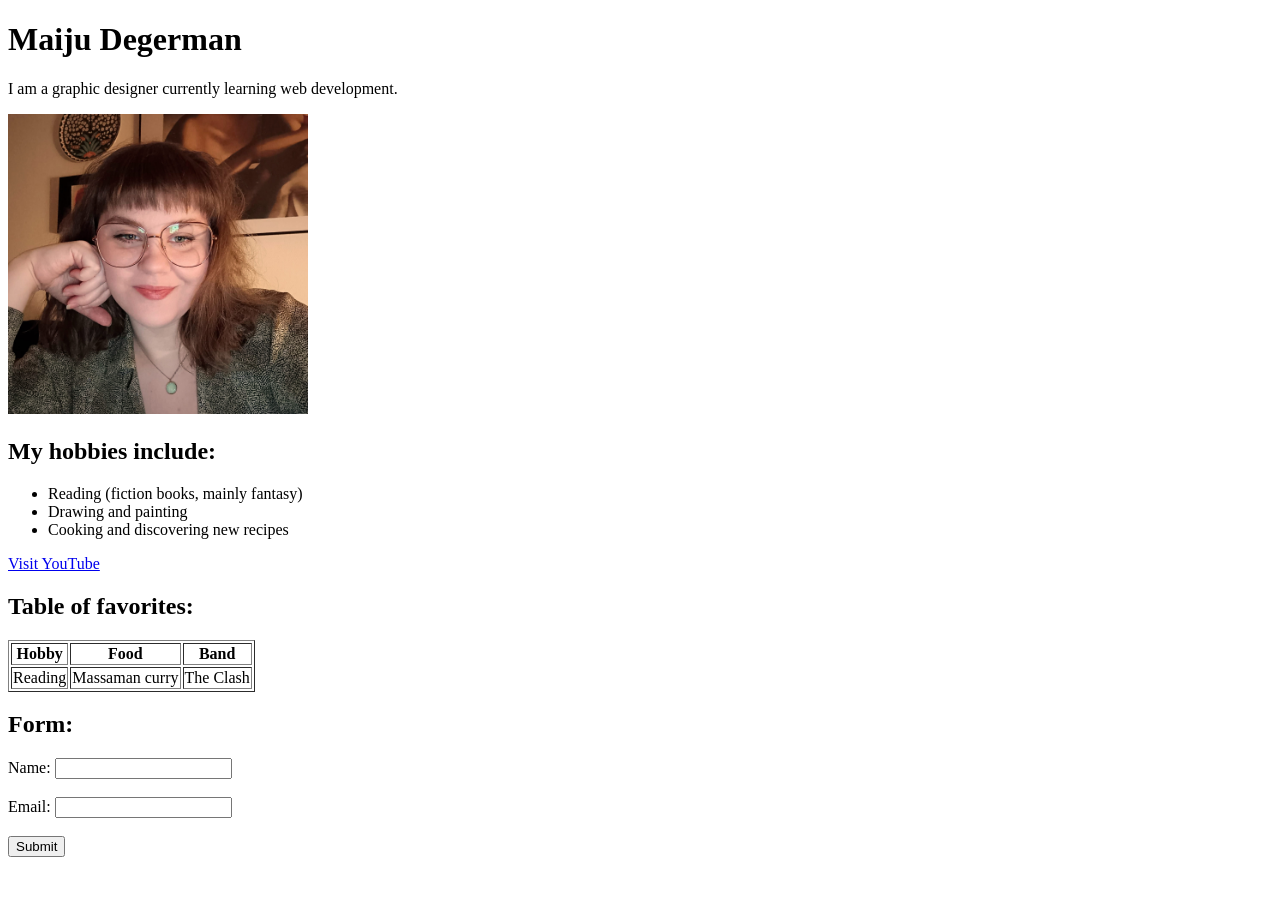
<file: workshop 1/index.html>
<!doctype html>
<html>
  <head>
    <title>Maiju's Page</title>
  </head>
  <body>
    <h1>Maiju Degerman</h1>
    <p>I am a graphic designer currently learning web development.</p>
    <img src="maiju.jpg" alt="Kuva Maijusta" width="300" height="300" />

    <h2>My hobbies include:</h2>
    <ul>
      <li>Reading (fiction books, mainly fantasy)</li>
      <li>Drawing and painting</li>
      <li>Cooking and discovering new recipes</li>
    </ul>

    <a href="https://www.youtube.com">Visit YouTube</a>

    <h2>Table of favorites:</h2>

    <table border="1">
      <tr>
        <th>Hobby</th>
        <th>Food</th>
        <th>Band</th>
      </tr>
      <tr>
        <td>Reading</td>
        <td>Massaman curry</td>
        <td>The Clash</td>
      </tr>
    </table>

    <h2>Form:</h2>

    <form>
      <label for="name">Name:</label>
      <input type="text" id="name" name="name" /><br /><br />
      <label for="email">Email:</label>
      <input type="email" id="email" name="email" /><br /><br />
      <input type="submit" value="Submit" />
    </form>
  </body>
</html>
</file>
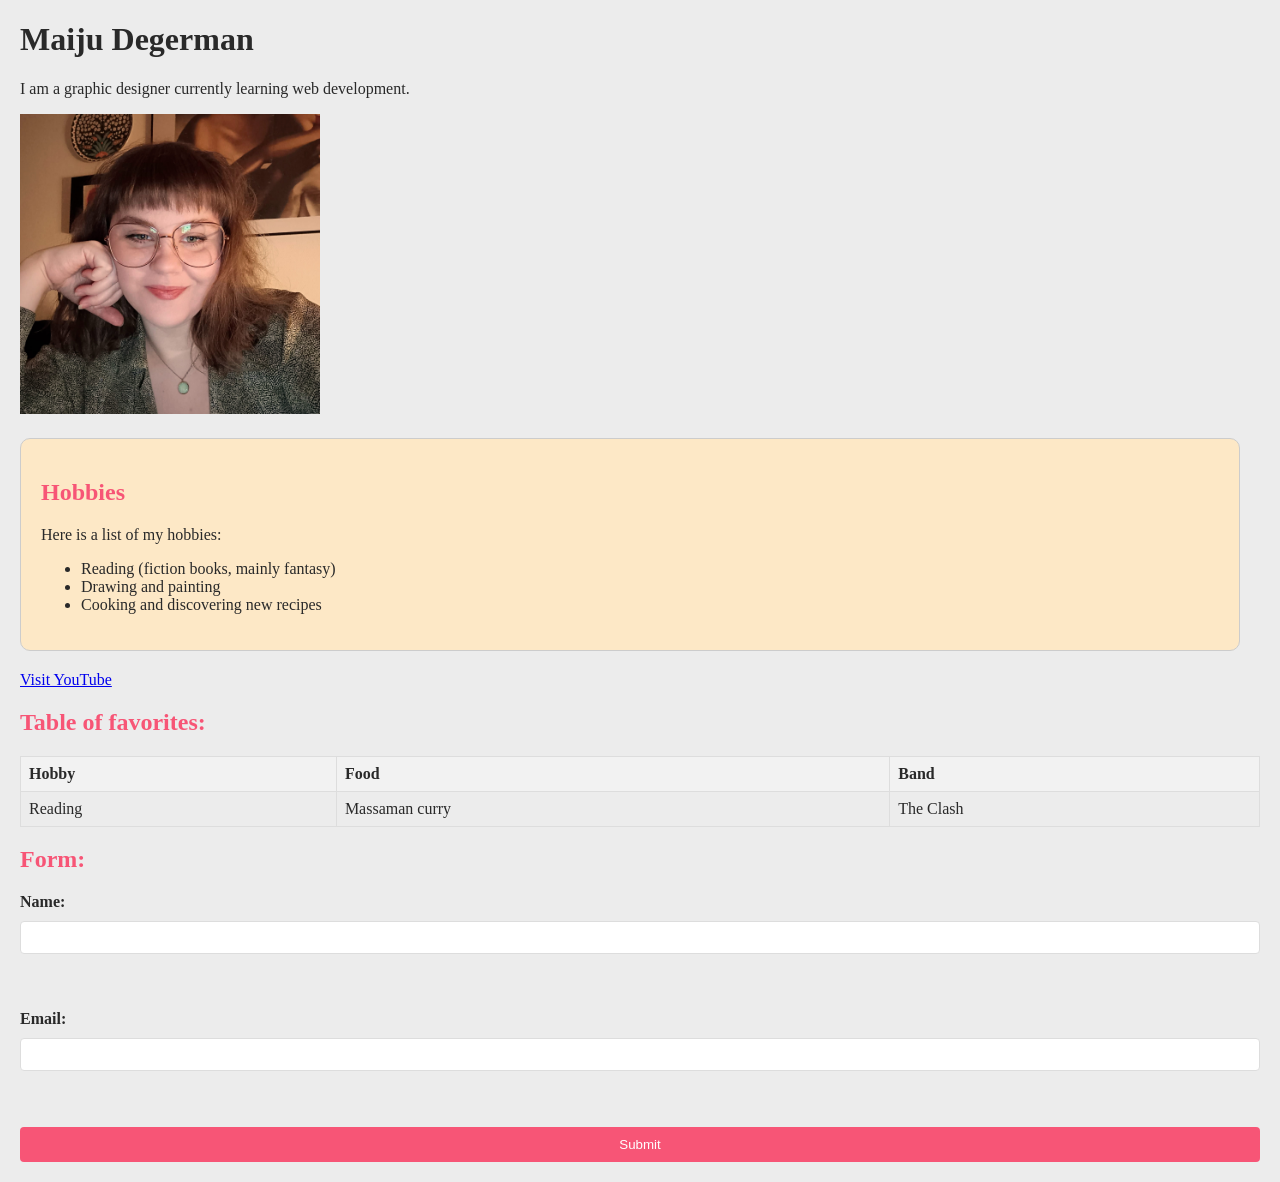
<file: WS02/index.html>
<!doctype html>
<html>
  <head>
    <title>Maiju's Page</title>
    <link rel="stylesheet" href="styles.css" />
  </head>
  <body>
    <h1>Maiju Degerman</h1>
    <p>I am a graphic designer currently learning web development.</p>
    <img src="maiju.jpg" alt="Kuva Maijusta" width="300" height="300" />

    <div class="content-box">
      <h2>Hobbies</h2>
      <p>Here is a list of my hobbies:</p>
      <ul>
        <li>Reading (fiction books, mainly fantasy)</li>
        <li>Drawing and painting</li>
        <li>Cooking and discovering new recipes</li>
      </ul>
    </div>

    <a href="https://www.youtube.com">Visit YouTube</a>

    <h2>Table of favorites:</h2>

    <table border="1">
      <tr>
        <th>Hobby</th>
        <th>Food</th>
        <th>Band</th>
      </tr>
      <tr>
        <td>Reading</td>
        <td>Massaman curry</td>
        <td>The Clash</td>
      </tr>
    </table>

    <h2>Form:</h2>

    <form>
      <label for="name">Name:</label>
      <input type="text" id="name" name="name" /><br /><br />
      <label for="email">Email:</label>
      <input type="email" id="email" name="email" /><br /><br />
      <input type="submit" value="Submit" />
    </form>
  </body>
</html>
</file>
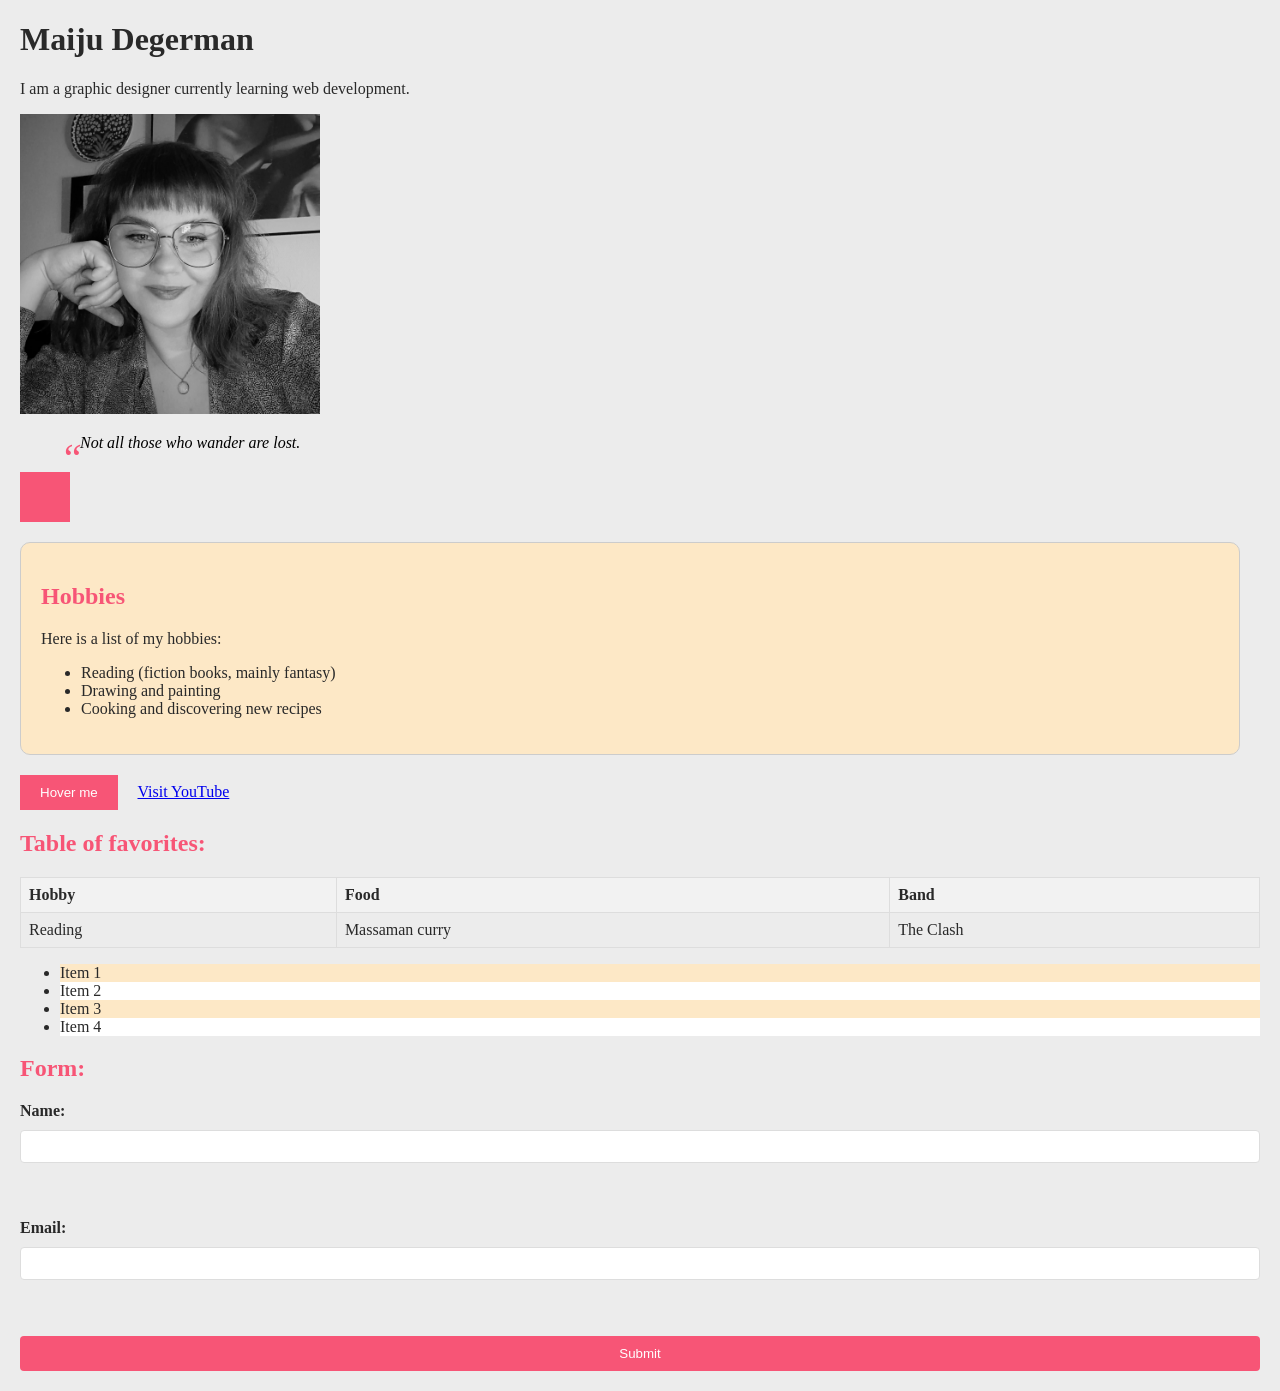
<file: WS03/index.html>
<!doctype html>
<html>
  <head>
    <title>Maiju's Page</title>
    <link rel="stylesheet" href="styles.css" />
  </head>
  <body>
    <h1>Maiju Degerman</h1>
    <p>I am a graphic designer currently learning web development.</p>

    <img
      src="maiju.jpg"
      alt="Kuva Maijusta"
      width="300"
      height="300"
      class="filter-image"
    />
    <blockquote class="quote">Not all those who wander are lost.</blockquote>

    <div class="animation-box"></div>
    <div class="content-box">
      <h2>Hobbies</h2>
      <p>Here is a list of my hobbies:</p>
      <ul>
        <li>Reading (fiction books, mainly fantasy)</li>
        <li>Drawing and painting</li>
        <li>Cooking and discovering new recipes</li>
      </ul>
    </div>
    <button class="transition-button">Hover me</button>
    <a href="https://www.youtube.com">Visit YouTube</a>

    <h2>Table of favorites:</h2>

    <table border="1">
      <tr>
        <th>Hobby</th>
        <th>Food</th>
        <th>Band</th>
      </tr>
      <tr>
        <td>Reading</td>
        <td>Massaman curry</td>
        <td>The Clash</td>
      </tr>
    </table>
    <ul class="pseudo-list">
      <li>Item 1</li>
      <li>Item 2</li>
      <li>Item 3</li>
      <li>Item 4</li>
    </ul>
    <h2>Form:</h2>

    <form>
      <label for="name">Name:</label>
      <input type="text" id="name" name="name" /><br /><br />
      <label for="email">Email:</label>
      <input type="email" id="email" name="email" /><br /><br />
      <input type="submit" value="Submit" />
    </form>
  </body>
</html>
</file>
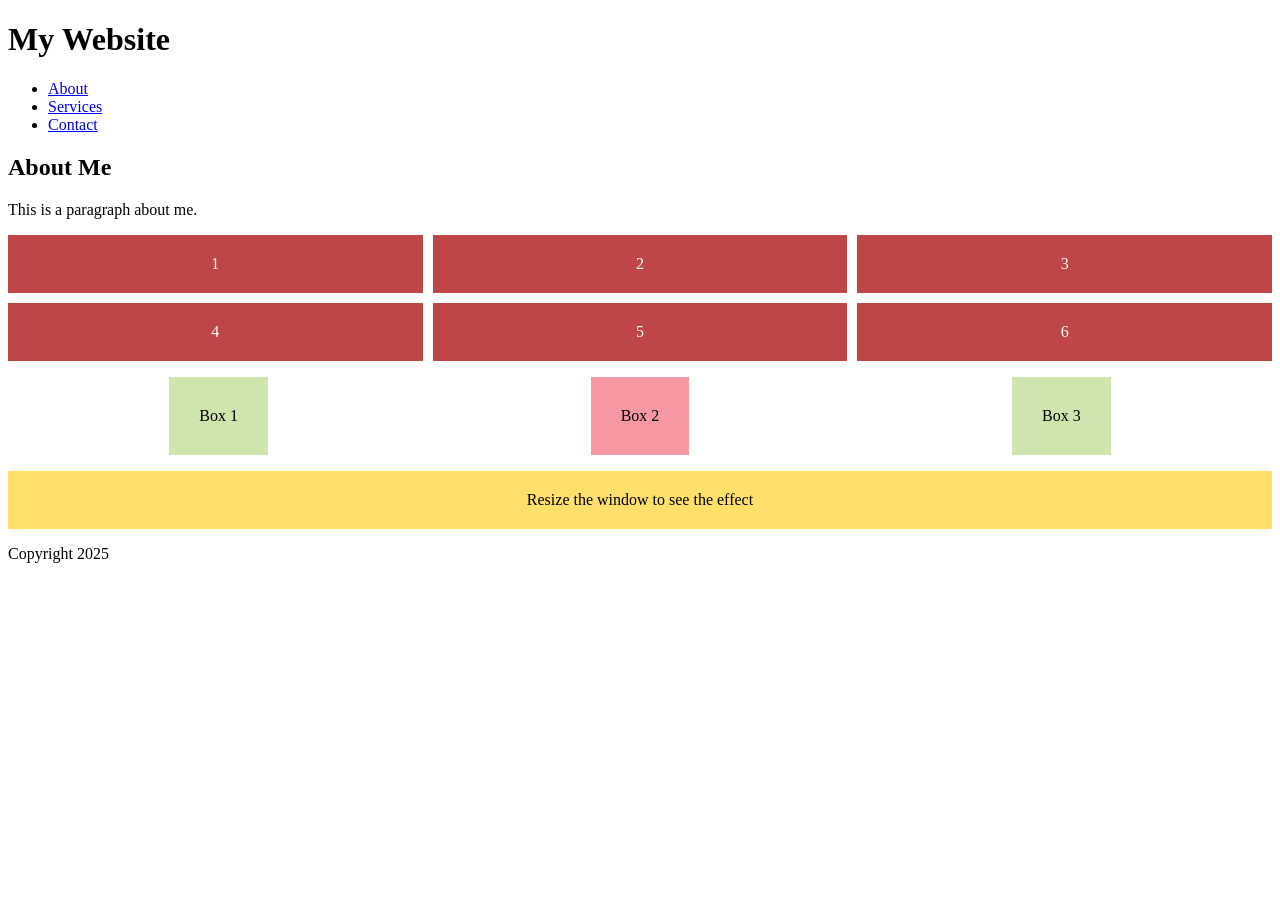
<file: WS04/index.html>
<!doctype html>
<html>
  <head>
    <title>Maiju's Page</title>
    <link rel="stylesheet" href="styles.css" />
  </head>
  <body>
    <header>
      <h1>My Website</h1>
      <nav>
        <ul>
          <li><a href="#about">About</a></li>
          <li><a href="#services">Services</a></li>
          <li><a href="#contact">Contact</a></li>
        </ul>
      </nav>
    </header>

    <main>
      <section id="about">
        <h2>About Me</h2>
        <p>This is a paragraph about me.</p>
      </section>
    </main>
    <div class="grid-container">
      <div class="grid-item">1</div>
      <div class="grid-item">2</div>
      <div class="grid-item">3</div>
      <div class="grid-item">4</div>
      <div class="grid-item">5</div>
      <div class="grid-item">6</div>
    </div>

    <div class="flex-container">
      <div class="box">Box 1</div>
      <div class="box">Box 2</div>
      <div class="box">Box 3</div>
    </div>

    <div class="responsive-box">Resize the window to see the effect</div>

    <footer>
      <p>Copyright 2025</p>
    </footer>
  </body>
</html>
</file>
<file: WS02/styles.css>
h1 {
  color: #292929;
}
h1 {
  font-size: 2em;
}
p {
  color: rgb(41, 41, 41);
}
h2 {
  color: rgb(247, 85, 118);
}

ul {
  color: rgb(41, 41, 41);
}

table {
  color: rgb(41, 41, 41);
}

form {
  color: rgb(41, 41, 41);
}

body {
  background-color: rgb(236, 236, 236);
  margin: 20px;
}

.content-box {
  padding: 20px;
  margin: 20px;
  margin-left: 0;
  background-color: #fde8c6;
  border: 1px solid #ccc;
  border-radius: 10px;
}

table {
  width: 100%;
  border-collapse: collapse;
}

th,
td {
  border: 1px solid #ddd;
  padding: 8px;
  text-align: left;
}

th {
  background-color: #f2f2f2;
}

form {
  display: flex;
  flex-direction: column;
  gap: 10px;
}

label {
  font-weight: bold;
}

input[type="text"],
input[type="email"] {
  padding: 8px;
  border: 1px solid #ddd;
  border-radius: 4px;
}

input[type="submit"] {
  background-color: #f75576;
  color: white;
  padding: 10px;
  border: none;
  border-radius: 4px;
  cursor: pointer;
}

input[type="submit"]:hover {
  background-color: #f8c471;
  color: #292929;
}
</file>
<file: WS03/styles.css>
h1 {
  color: #292929;
}
h1 {
  font-size: 2em;
}
p {
  color: rgb(41, 41, 41);
}
h2 {
  color: rgb(247, 85, 118);
}

ul {
  color: rgb(41, 41, 41);
}

table {
  color: rgb(41, 41, 41);
}

form {
  color: rgb(41, 41, 41);
}

body {
  background-color: rgb(236, 236, 236);
  margin: 20px;
}

.content-box {
  padding: 20px;
  margin: 20px;
  margin-left: 0;
  background-color: #fde8c6;
  border: 1px solid #ccc;
  border-radius: 10px;
}

table {
  width: 100%;
  border-collapse: collapse;
}

th,
td {
  border: 1px solid #ddd;
  padding: 8px;
  text-align: left;
}

th {
  background-color: #f2f2f2;
}

form {
  display: flex;
  flex-direction: column;
  gap: 10px;
}

label {
  font-weight: bold;
}

input[type="text"],
input[type="email"] {
  padding: 8px;
  border: 1px solid #ddd;
  border-radius: 4px;
}

input[type="submit"] {
  background-color: #f75576;
  color: white;
  padding: 10px;
  border: none;
  border-radius: 4px;
  cursor: pointer;
}

input[type="submit"]:hover {
  background-color: #f8c471;
  color: #292929;
}
.transition-button {
  background-color: #f75576;
  color: #ffffff;
  padding: 10px 20px;
  margin-right: 16px;
  border: none;
  cursor: pointer;
  transition: background-color 1s ease;
}

.transition-button:hover {
  background-color: #f8c471;
  color: #292929;
}
.animation-box {
  width: 50px;
  height: 50px;
  background-color: #f75576;
  position: relative;
  animation: move 2s infinite alternate;
  margin-top: 20px;
}

@keyframes move {
  from {
    left: 0;
  }
  to {
    left: 100px;
  }
}
.pseudo-list li:nth-child(odd) {
  background-color: #fde8c6;
}

.pseudo-list li:nth-child(even) {
  background-color: white;
}
.filter-image {
  filter: grayscale(100%);
  transition: filter 0.3s ease;
}

.filter-image:hover {
  filter: grayscale(0%);
}
.quote {
  position: relative;
  padding-left: 20px;
  font-style: italic;
}

.quote::before {
  content: "“";
  font-size: 40px;
  position: absolute;
  left: 0;
  top: 0;
  color: #f75576;
}
</file>
<file: WS04/styles.css>
.grid-container {
  display: grid;
  grid-template-columns: repeat(3, 1fr);
  grid-gap: 10px;
}

.grid-item {
  background-color: #bf4647;
  color: #ffffff;
  padding: 20px;
  text-align: center;
}

.flex-container {
  display: flex;
  justify-content: space-around;
  align-items: center;
}

.box {
  background-color: #cfe5ae;
  padding: 30px;
  margin-top: 16px;
  text-align: center;
}

.box:nth-child(2) {
  background-color: #f598a4;
}

.responsive-box {
  padding: 20px;
  margin-top: 16px;
  text-align: center;
}

@media (max-width: 600px) {
  .responsive-box {
    background-color: lightcoral;
  }
}

@media (min-width: 601px) {
  .responsive-box {
    background-color: #ffe06a;
  }
}
</file>
